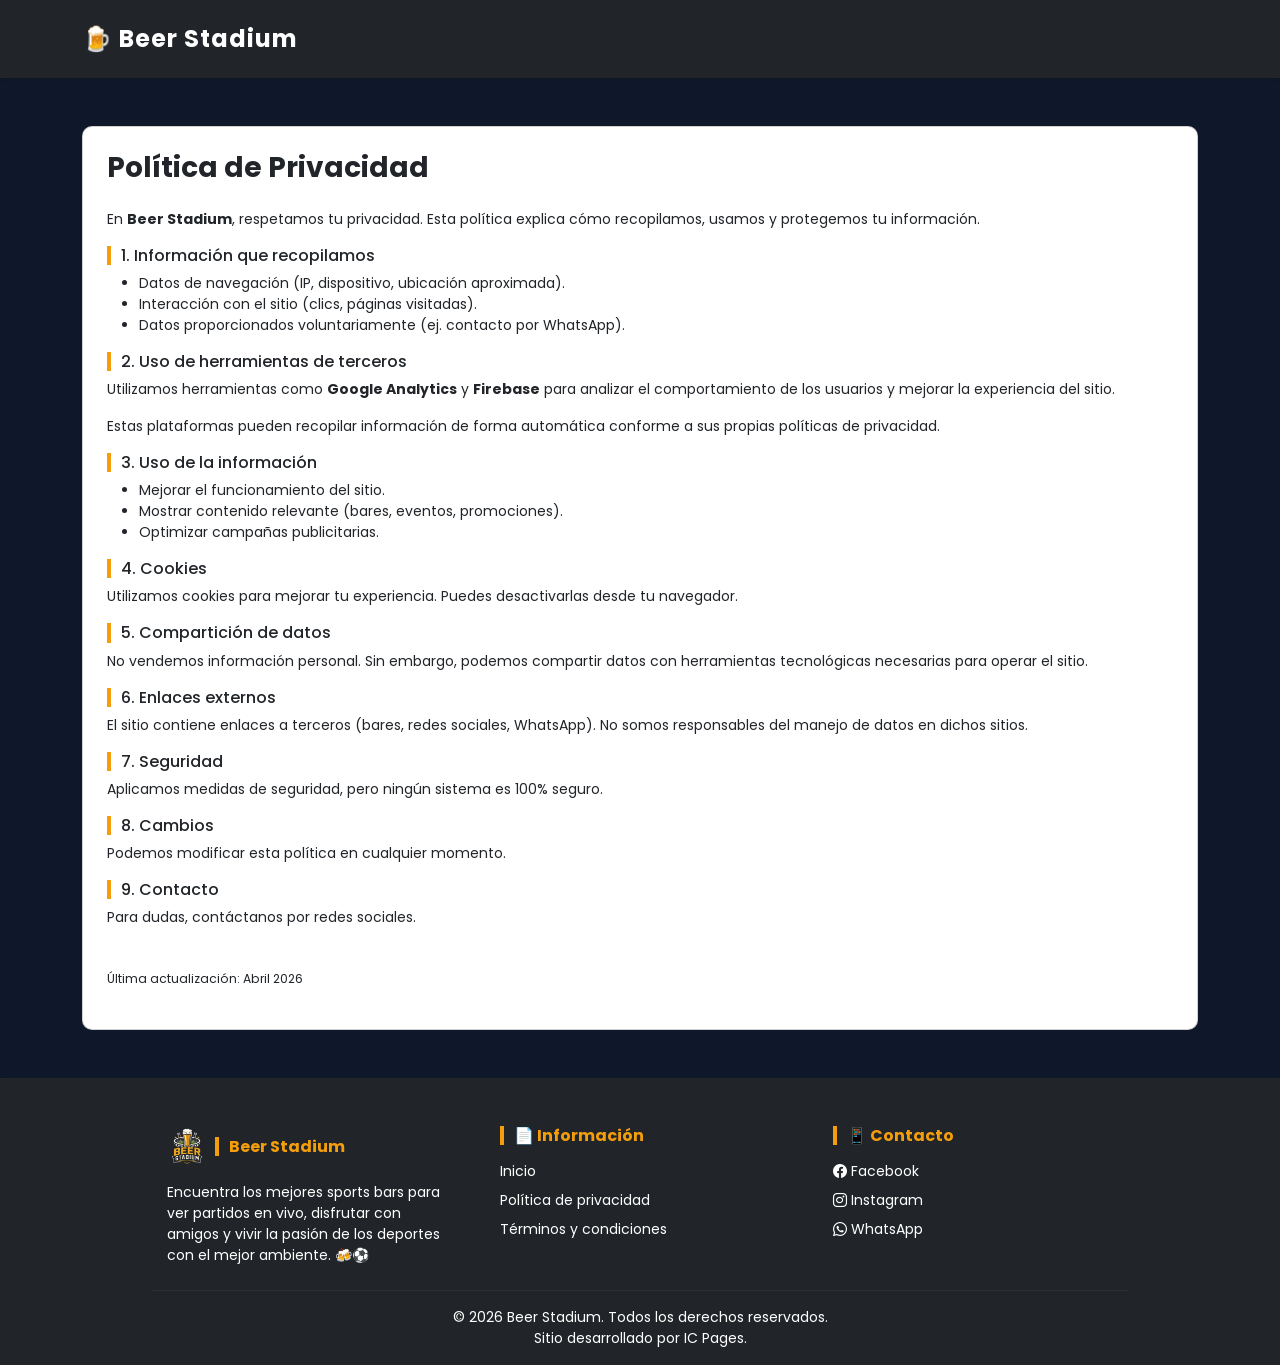
<file: politica-privacidad.html>
<!DOCTYPE html>
<html lang="es">

<head>
  <meta charset="UTF-8">
  <meta name="viewport" content="width=device-width, initial-scale=1.0">

  <title>Beer Stadium | Política de Privacidad</title>
  <link rel="icon" type="image/webp" href="Imágenes/Icono.webp">

  <link href="https://cdn.jsdelivr.net/npm/bootstrap@5.3.3/dist/css/bootstrap.min.css" rel="stylesheet">
  <link href="https://cdn.jsdelivr.net/npm/bootstrap-icons@1.11.3/font/bootstrap-icons.css" rel="stylesheet">
  <link href="https://fonts.googleapis.com/css2?family=Poppins:wght@300;400;600&display=swap" rel="stylesheet">
  <link rel="stylesheet" href="styles.css">
</head>

<body>

<nav class="navbar navbar-expand-lg navbar-dark bg-custom-dark shadow-sm py-3">
  <div class="container">
    <a class="navbar-brand fw-bold fs-4" href="index.html">🍺 Beer Stadium</a>
  </div>
</nav>

<div class="container mt-5 mb-5">
  <div class="card p-4">

    <h3 class="fw-bold mb-4">Política de Privacidad</h3>

    <p>En <b>Beer Stadium</b>, respetamos tu privacidad. Esta política explica cómo recopilamos, usamos y protegemos tu información.</p>

    <h5>1. Información que recopilamos</h5>
    <ul>
      <li>Datos de navegación (IP, dispositivo, ubicación aproximada).</li>
      <li>Interacción con el sitio (clics, páginas visitadas).</li>
      <li>Datos proporcionados voluntariamente (ej. contacto por WhatsApp).</li>
    </ul>

    <h5>2. Uso de herramientas de terceros</h5>
    <p>Utilizamos herramientas como <b>Google Analytics</b> y <b>Firebase</b> para analizar el comportamiento de los usuarios y mejorar la experiencia del sitio.</p>
    <p>Estas plataformas pueden recopilar información de forma automática conforme a sus propias políticas de privacidad.</p>

    <h5>3. Uso de la información</h5>
    <ul>
      <li>Mejorar el funcionamiento del sitio.</li>
      <li>Mostrar contenido relevante (bares, eventos, promociones).</li>
      <li>Optimizar campañas publicitarias.</li>
    </ul>

    <h5>4. Cookies</h5>
    <p>Utilizamos cookies para mejorar tu experiencia. Puedes desactivarlas desde tu navegador.</p>

    <h5>5. Compartición de datos</h5>
    <p>No vendemos información personal. Sin embargo, podemos compartir datos con herramientas tecnológicas necesarias para operar el sitio.</p>

    <h5>6. Enlaces externos</h5>
    <p>El sitio contiene enlaces a terceros (bares, redes sociales, WhatsApp). No somos responsables del manejo de datos en dichos sitios.</p>

    <h5>7. Seguridad</h5>
    <p>Aplicamos medidas de seguridad, pero ningún sistema es 100% seguro.</p>

    <h5>8. Cambios</h5>
    <p>Podemos modificar esta política en cualquier momento.</p>

    <h5>9. Contacto</h5>
    <p>Para dudas, contáctanos por redes sociales.</p>

    <p class="mt-4"><small>Última actualización: Abril 2026</small></p>

  </div>
</div>

<!-- FOOTER -->
  <footer class="mt-5 pt-5 pb-3 bg-custom-dark shadow-sm">

    <div class="container" style="max-width:1000px;">

      <div class="row g-4 justify-content-center">

        <!-- LOGO + INFO -->
        <div class="col-lg-4 d-flex justify-content-center">
          <div class="footer-box">

            <div class="d-flex align-items-center mb-3">
              <img src="Imágenes/Beer Stadium Footer.webp" alt="Beer Stadium" style="height:40px;" class="me-2">
              <h5 class="mb-0 fw-bold">Beer Stadium</h5>
            </div>

            <p class="mb-0" style="color: #ffffff;">
              Encuentra los mejores sports bars para ver partidos en vivo, disfrutar con amigos
              y vivir la pasión de los deportes con el mejor ambiente. 🍻⚽
            </p>

          </div>
        </div>

        <!-- MENÚ -->
        <div class="col-lg-4 d-flex justify-content-center">
          <div class="footer-box">

            <h5 class="mb-3 fw-bold">📄 Información</h5>

            <ul class="list-unstyled">
              <li class="mb-2">
                <a href="index.html" class="footer-link">Inicio</a>
              </li>
              <li class="mb-2">
                <a href="politica-privacidad.html" class="footer-link">Política de privacidad</a>
              </li>
              <li class="mb-2">
                <a href="terminos-condiciones.html" class="footer-link">Términos y condiciones</a>
              </li>
            </ul>

          </div>
        </div>

        <!-- CONTACTO -->
        <div class="col-lg-4 d-flex justify-content-center">
          <div class="footer-box">

            <h5 class="mb-3 fw-bold">📱 Contacto</h5>

            <div class="d-flex flex-column gap-2">

              <a href="https://www.facebook.com/share/1Raprj7dr2/" target="_blank" class="footer-link">
                <i class="bi bi-facebook"></i> Facebook
              </a>

              <a href="https://www.instagram.com/beer.stadium" target="_blank" class="footer-link">
                <i class="bi bi-instagram"></i> Instagram
              </a>

              <a href="https://wa.me/522221106016?text=%C2%A1Hola%20*Beer%20Stadium*!%20Quiero%20anunciar%20mi%20establecimiento%20en%20tu%20sitio%20web."
                target="_blank" class="footer-link">
                <i class="bi bi-whatsapp"></i> WhatsApp
              </a>

            </div>

          </div>
        </div>

      </div>

      <!-- COPYRIGHT -->
      <div class="text-center mt-4 pt-3" style="border-top:1px solid rgba(255,255,255,0.05);">
        <span style="color: #ffffff;">© 2026 Beer Stadium. Todos los derechos reservados.<br>
          Sitio desarrollado por <a href="http://ictecdigital.com" target="_blank" class="footer-link">IC
            Pages</a>.</span>
      </div>

    </div>

  </footer>

</body>
</html>
</file>
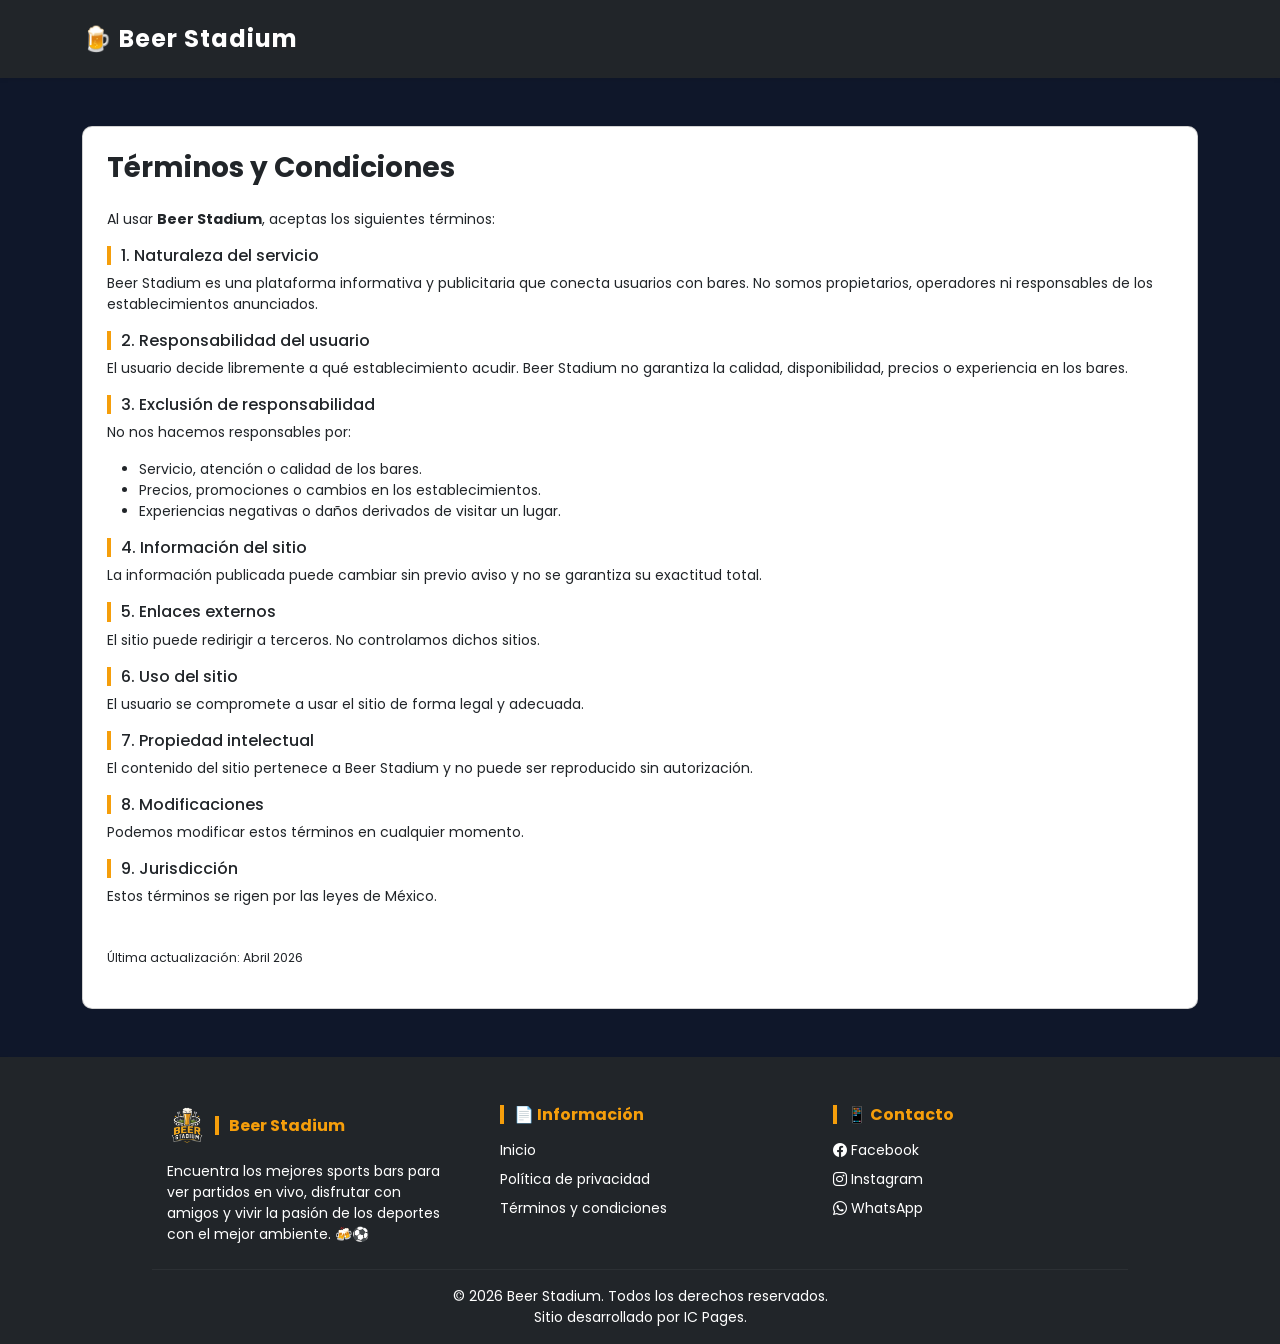
<file: terminos-condiciones.html>
<!DOCTYPE html>
<html lang="es">

<head>
  <meta charset="UTF-8">
  <meta name="viewport" content="width=device-width, initial-scale=1.0">

  <title>Beer Stadium | Términos y Condiciones</title>
  <link rel="icon" type="image/webp" href="Imágenes/Icono.webp">

  <link href="https://cdn.jsdelivr.net/npm/bootstrap@5.3.3/dist/css/bootstrap.min.css" rel="stylesheet">
  <link href="https://cdn.jsdelivr.net/npm/bootstrap-icons@1.11.3/font/bootstrap-icons.css" rel="stylesheet">
  <link href="https://fonts.googleapis.com/css2?family=Poppins:wght@300;400;600&display=swap" rel="stylesheet">
  <link rel="stylesheet" href="styles.css">
</head>

<body>

<nav class="navbar navbar-expand-lg navbar-dark bg-custom-dark shadow-sm py-3">
  <div class="container">
    <a class="navbar-brand fw-bold fs-4" href="index.html">🍺 Beer Stadium</a>
  </div>
</nav>

<div class="container mt-5 mb-5">
  <div class="card p-4">

    <h3 class="fw-bold mb-4">Términos y Condiciones</h3>

    <p>Al usar <b>Beer Stadium</b>, aceptas los siguientes términos:</p>

    <h5>1. Naturaleza del servicio</h5>
    <p>Beer Stadium es una plataforma informativa y publicitaria que conecta usuarios con bares. No somos propietarios, operadores ni responsables de los establecimientos anunciados.</p>

    <h5>2. Responsabilidad del usuario</h5>
    <p>El usuario decide libremente a qué establecimiento acudir. Beer Stadium no garantiza la calidad, disponibilidad, precios o experiencia en los bares.</p>

    <h5>3. Exclusión de responsabilidad</h5>
    <p>No nos hacemos responsables por:</p>
    <ul>
      <li>Servicio, atención o calidad de los bares.</li>
      <li>Precios, promociones o cambios en los establecimientos.</li>
      <li>Experiencias negativas o daños derivados de visitar un lugar.</li>
    </ul>

    <h5>4. Información del sitio</h5>
    <p>La información publicada puede cambiar sin previo aviso y no se garantiza su exactitud total.</p>

    <h5>5. Enlaces externos</h5>
    <p>El sitio puede redirigir a terceros. No controlamos dichos sitios.</p>

    <h5>6. Uso del sitio</h5>
    <p>El usuario se compromete a usar el sitio de forma legal y adecuada.</p>

    <h5>7. Propiedad intelectual</h5>
    <p>El contenido del sitio pertenece a Beer Stadium y no puede ser reproducido sin autorización.</p>

    <h5>8. Modificaciones</h5>
    <p>Podemos modificar estos términos en cualquier momento.</p>

    <h5>9. Jurisdicción</h5>
    <p>Estos términos se rigen por las leyes de México.</p>

    <p class="mt-4"><small>Última actualización: Abril 2026</small></p>

  </div>
</div>

<!-- FOOTER -->
  <footer class="mt-5 pt-5 pb-3 bg-custom-dark shadow-sm">

    <div class="container" style="max-width:1000px;">

      <div class="row g-4 justify-content-center">

        <!-- LOGO + INFO -->
        <div class="col-lg-4 d-flex justify-content-center">
          <div class="footer-box">

            <div class="d-flex align-items-center mb-3">
              <img src="Imágenes/Beer Stadium Footer.webp" alt="Beer Stadium" style="height:40px;" class="me-2">
              <h5 class="mb-0 fw-bold">Beer Stadium</h5>
            </div>

            <p class="mb-0" style="color: #ffffff;">
              Encuentra los mejores sports bars para ver partidos en vivo, disfrutar con amigos
              y vivir la pasión de los deportes con el mejor ambiente. 🍻⚽
            </p>

          </div>
        </div>

        <!-- MENÚ -->
        <div class="col-lg-4 d-flex justify-content-center">
          <div class="footer-box">

            <h5 class="mb-3 fw-bold">📄 Información</h5>

            <ul class="list-unstyled">
              <li class="mb-2">
                <a href="index.html" class="footer-link">Inicio</a>
              </li>
              <li class="mb-2">
                <a href="politica-privacidad.html" class="footer-link">Política de privacidad</a>
              </li>
              <li class="mb-2">
                <a href="terminos-condiciones.html" class="footer-link">Términos y condiciones</a>
              </li>
            </ul>

          </div>
        </div>

        <!-- CONTACTO -->
        <div class="col-lg-4 d-flex justify-content-center">
          <div class="footer-box">

            <h5 class="mb-3 fw-bold">📱 Contacto</h5>

            <div class="d-flex flex-column gap-2">

              <a href="https://www.facebook.com/share/1Raprj7dr2/" target="_blank" class="footer-link">
                <i class="bi bi-facebook"></i> Facebook
              </a>

              <a href="https://www.instagram.com/beer.stadium" target="_blank" class="footer-link">
                <i class="bi bi-instagram"></i> Instagram
              </a>

              <a href="https://wa.me/522221106016?text=%C2%A1Hola%20*Beer%20Stadium*!%20Quiero%20anunciar%20mi%20establecimiento%20en%20tu%20sitio%20web."
                target="_blank" class="footer-link">
                <i class="bi bi-whatsapp"></i> WhatsApp
              </a>

            </div>

          </div>
        </div>

      </div>

      <!-- COPYRIGHT -->
      <div class="text-center mt-4 pt-3" style="border-top:1px solid rgba(255,255,255,0.05);">
        <span style="color: #ffffff;">© 2026 Beer Stadium. Todos los derechos reservados.<br>
          Sitio desarrollado por <a href="http://ictecdigital.com" target="_blank" class="footer-link">IC
            Pages</a>.</span>
      </div>

    </div>

  </footer>

</body>
</html>
</file>
<file: styles.css>
body {
    font-family: 'Poppins', sans-serif;
    background: #0F172A;
    font-size: 14px;
    color: #F59E0B;
}

.bg-custom-dark {
  background-color: #212529;
}

.navbar-brand {
  letter-spacing: 1px;
  font-size: 1.2rem;
}

.nav-link {
  font-weight: 500;
  font-size: 0.9rem;
  color: #ffffff;
}

.nav-link:hover {
  color: #F59E0B;
}

.dropdown-menu {
  border-radius: 10px;
  font-size: 0.9rem;
}

h5 {
    font-size: 1rem;
    border-left: 4px solid #F59E0B;
    padding-left: 10px;
}

h6 {
  color: #F59E0B;
}

.sponsor-link {
  text-decoration: none;
}

.match {
    padding: 12px;
    margin-bottom: 10px;
    font-size: 0.9rem;
}

.match i {
    margin-right: 5px;
    color: #F59E0B;
    font-size: 0.9rem;
}

.team {
    font-weight: 600;
    font-size: 1rem;
}

.presentado {
  background-color: #F59E0B;
  color: #ffffff;
  margin: -12px -12px 10px -12px;
  padding: 8px 12px;
}

.presentado i {
  color: #ffffff;
}

.presentado img {
  max-width: 25px;
  max-height: 25px;
  border-radius: 50%;
  object-fit: cover;
}

.scroll-box {
  max-height: 69vh;
  overflow-y: auto;
}

.card-body i {
  color: #F59E0B;
  margin-right: 5px;
}

.card {
  border-radius: 10px;
}

.card img {
  height: 180px;
  object-fit: cover;
}

.bar-card-pro {
  border-radius: 16px;
  overflow: hidden;
  background: #ffffff;
  color: #000;
  max-width: 350px;
  width: 100%;
  position: relative;
}

/* PORTADA */
.bar-cover img {
  width: 100%;
  height: 160px;
  object-fit: cover;
}

/* LOGO FLOTANTE */
.bar-logo {
  position: absolute;
  top: 110px;
  left: 20px;
  width: 70px;
  height: 70px;
  border-radius: 50%;
  overflow: hidden;
  border: 4px solid #fff;
  background: #fff;
}

.bar-logo img {
  width: 100%;
  height: 100%;
  object-fit: cover;
}

/* CONTENIDO */
.bar-content {
  padding: 50px 15px 15px 15px;
}

.bar-title {
  font-weight: 700;
  margin-bottom: 5px;
}

.bar-desc {
  font-size: 0.85rem;
  color: #555;
}

/* FEATURES */
.bar-features {
  display: grid;
  grid-template-columns: repeat(2, 1fr);
  gap: 10px;
  margin-top: 10px;
}

.feature {
  display: flex;
  gap: 8px;
  align-items: center;
  background: #f8f9fa;
  padding: 8px;
  border-radius: 8px;
}

.feature i {
  font-size: 18px;
  color: #F59E0B;
}

/* BOTONES */
.bar-actions {
  display: flex;
  gap: 10px;
  margin-top: 15px;
}

.bar-actions .btn {
  font-size: 0.85rem;
  padding: 8px;
}

/* HOVER */
.bar-card-pro:hover {
  transform: translateY(-5px);
  transition: 0.25s;
}

#sports-bars-acapulco, #sports-bars-puebla, #sports-bars-queretaro {
  display: none;
}

.modal-content {
  border-radius: 12px;
}

.modal input {
  background: #1E293B;
  border: none;
  color: #ffffff;
}

.modal input::placeholder {
  color: #94A3B8;
}

.modal-content {
  border-radius: 12px;
  background: #0F172A;
}

#citySelectModal {
  background: #1E293B;
  color: #ffffff;
  border: none;
}

.footer-box {
  width: 100%;
  max-width: 280px; /* 🔥 clave para centrar en móvil */
}

.footer-link {
  color: inherit; /* usa tu color global */
  text-decoration: none;
  transition: all 0.2s ease;
  color: #ffffff;
}

.footer-link:hover {
  opacity: 0.7;
  color: #F59E0B;
}
</file>
